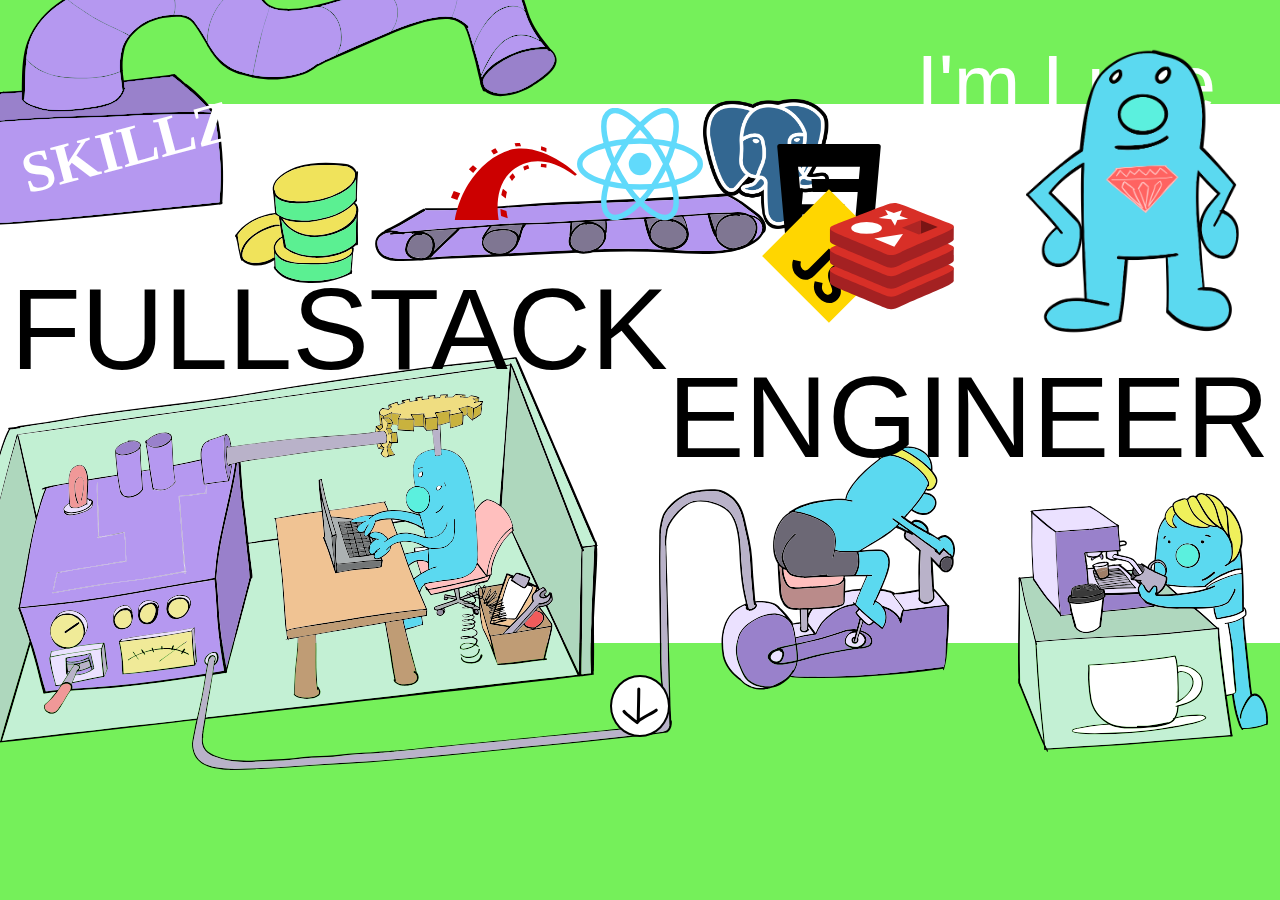
<file: index.html>
<!DOCTYPE html>
<html>
<head>
  <meta name="viewport" content="width=device-width, initial-scale=1.0">
  <meta name="author" content="Luke Danielson">
  <meta charset="utf-8">
  <meta name="description" content="Luke Danielson's personal website">
  <meta name="keywords" content="Luke Danielson, Luke, Danielson, Software Engineer, Software, Engineer, Fullstack, Fullstack Engineer">
  <title>Luke D.</title>

  <link rel="icon" href="./assets/Iconface.png" type="image/png">
  <link rel="stylesheet" href="https://fonts.googleapis.com/css?family=Saira:400,900">
  <link href="https://fonts.cdnfonts.com/css/koulen" rel="stylesheet">
  <link href="https://fonts.cdnfonts.com/css/caesar-dressing" rel="stylesheet">

  <style>
    :root {
      --background-color: #75F05A;
      --background-color-2: white;
    }

    body {
      background: var(--background-color);
      display: flex;
      flex-direction: column;
      overflow-x: hidden;
      margin: 0;
      height: 100vh;
    }

    .title-variant {
      color: var(--background-color-2);
      font-family: 'Koulen', sans-serif;
      font-style: normal;
      font-weight: 400;
      line-height: 0.5;
    }

    .big-title {
      font-size: min(9vw, 160px);
    }

    #intro-name {
      text-align: right;
      width: 90%;
      margin-top: 5%;
      font-size: min(9vw, 80px);
    }

    .hero {
      display: flex;
      /* flex-grow: 1; */
      z-index: 1;

      background: var(--background-color-2);
      width: 100%;
      height: fit-content;
      padding-top: 14%;
      padding-bottom: 14%;
      align-items: center;
      justify-content: center;
    }


    .title {
      font-family: 'Caesar Dressing', sans-serif;
      font-size: min(9vw, 160px);
      font-style: normal;
      font-weight: 400;
      line-height: 0.8;
      text-transform: uppercase;
      z-index: 999;
    }

    .row {
      display: flex;
      flex-direction: row;
    }

    .col {
      display: flex;
      flex-direction: column;
    }

    .align-center {
      align-items: center;
    }

    #hero-pose-illustration {
      position: absolute;
      width: 18%;
      left: 80%;
      bottom: 70%;
      background-image: url("./assets/ruby-hero-sprites.png");
      background-size: 300% 100%;
      background-repeat: no-repeat;
      aspect-ratio: 0.783;
    }

    #hero-pose-illustration:hover {
      animation: png-animation 0.25s steps(2);
      animation-iteration-count: 1;
      animation-fill-mode: forwards;
      /* animation-fill-mode: forwards; */
    }

    @keyframes png-animation {
      100% {
        background-position: 100%;
      }
    }

    #skill-machine-illustration {
      position: absolute;
      width: 65%;
      left: -5%;
      bottom: 100%;
    }

   #code-machine-illustration {
      position: absolute;
      width: 80%;
      left: -5%;
      bottom: -170%;
    }

    #barista-illustration {
      position: absolute;
      width: 20%;
      left: 80%;
      bottom: -160%;
    }

    #yoga-illustration {
      display: none;
      position: absolute;
      width: 20%;
      right: 28%;
      top: -170%;
    }

    #illustration-container {
      display: flex;
      position: relative;
      justify-content: center;
      align-items: center;
      flex-direction: column;
      justify-items: center;
    }

    #down-arrow {
      display: flex;
      margin-top: 2rem;
      z-index: 2;
      background: white;
      border-radius: 50%;
      border: 2px solid black;
      padding: 10px;
    }

    @keyframes down {
      from {
        transform: translateY(0);
      }
      to {
        transform: translateY(10px);
      }
    }

    #down-arrow:hover {
      box-shadow: 0 0 10px 0 rgba(0,0,0,0.5);
      animation-name: down;
      animation-duration: 1s;
      animation-timing-function: ease-in-out;
    }

    #down-arrow:active {
      filter: invert(100%) sepia(0%) saturate(0%) hue-rotate(0deg) brightness(100%) contrast(100%);
    }

    .view-port {
      height: 100vh;
      width: 100vw;
      align-items: center;
    }

    .mb-1 {
      margin-bottom: 1rem;
    }

    #react-icon {
      position: absolute;
      width: 10%;
      left: 45%;
      bottom: 135%;
    }
    #ror-icon {
      position: absolute;
      width: 10%;
      left: 35%;
      bottom: 135%;
    }
    #postgres-icon {
      position: absolute;
      width: 10%;
      left: 55%;
      bottom: 130%;
    }
    #html-icon {
      position: absolute;
      width: 10%;
      left: 60%;
      bottom: 110%;
    }
    #javascript-icon {
      position: absolute;
      width: 10%;
      left: 60%;
      bottom: 80%;
      rotate: 45deg;
    }

    #redis-icon {
      position: absolute;
      width: 10%;
      left: 65%;
      bottom: 80%;
    }

    @media screen and (max-width: 732px) {
      .hide-small {
        display: none;
      }

      body {
        height: 100vh;
      }

      #hero-pose-illustration {
        position: absolute;
        display: flex;
        width: 10%;
        left: 45%;
        bottom: 100%;
      }

      .hero {
        padding-top: 5%;
        padding-bottom: 5%;
      }
      #icons {
        display: flex;
        flex-direction: row;
        justify-content: center;
        padding-top:  1%;
      }
       #react-icon {
         position: static;
         width: 10%;
       }
       #ror-icon {
         position: static;
         width: 10%;
       }
       #postgres-icon {
         position: static;
         width: 10%;
       }
       #html-icon {
         position: static;
         width: 10%;
       }
       #javascript-icon {
         position: static;
         width: 10%;
         rotate: 0deg;
       }
       #redis-icon {
         position: static;
         width: 10%;
       }
    }

    .hidden {
      display: none;
    }

    @keyframes continue-transition {
      from {
        opacity: 0;
      }
      to{
        opacity: 1;
      }
    }

    .has-continued {
      display: block;
      animation-name: continue-transition;
      animation-duration: 2s;
    }

    #links {
      display: flex;
      flex-direction: row;
      justify-content: center;
      align-items: center;
      padding: 30px;
      gap: 40px;
    }
  </style>

  <script>
    function continueTransition() {
      let content = document.getElementById("content");
      content.classList.add("has-continued");
      let downArrow = document.getElementById("down-arrow");
      downArrow.style.display = "none";
    }
  </script>
</head>
<body>
  <div class="col align-center view-port mb-1">
    <div id="intro-name" class="title-variant">I'm Luke</div>
    <header class="hero">
      <div id="illustration-container">
        <!-- <img id="hero-pose-illustration" src="./assets/Heroillustration-04.svg" alt="Hero Illustration"> -->
        <div id="hero-pose-illustration"></div>
        <img class="hide-small" id="skill-machine-illustration" src="./assets/Heroillustration-01.svg" alt="Skill Machine Illustration">
        <img class="hide-small" id="code-machine-illustration" src="./assets/Heroillustration-02.svg" alt="Code Machine Illustration">
        <img class="hide-small" id="barista-illustration" src="./assets/Heroillustration-03.svg" alt="Barista Illustration">
        <img class="hide-small" id="yoga-illustration" src="./assets/Heroillustration-05.svg" alt="Yoga Illustration">
        <div style="display: flex;" class="title">
          <div class="row">
            <div>Fullstack</div>
            <div class="hide-small" style="padding-top: 7%">Engineer</div>
          </div>
        </div>
        <div id="icons">
          <img id="ror-icon" src="./assets/ruby-on-rails-icon.svg" alt="Ruby on Rails Icon">
          <img id="react-icon" src="./assets/React-icon.svg" alt="Ruby Icon">
          <img id="postgres-icon" src="./assets/PostgreSQL_logo.3colors.png" alt="Postgres Icon">
          <img id="html-icon" src="./assets/icons8-html5.svg" alt="HTML Icon">
          <img id="javascript-icon" src="./assets/icons8-javascript.svg" alt="Javascript Icon">
          <img id="redis-icon" src="./assets/202809_redis_icon.svg" alt="Redis Icon">
        </div>
      </div>
    </header>

    <button id="down-arrow" onclick="continueTransition();">
       <svg width="36" height="38" viewBox="0 0 36 38" fill="none" xmlns="http://www.w3.org/2000/svg">
       <g id="Down Arrow">
       <path class="invert" id="Vector-2" d="M16.7926 2C16.7926 12.7954 16.2643 23.5692 16.2643 34.3632" stroke="black" stroke-width="3" stroke-linecap="round"/>
       <path class="invert" id="Vector-3" d="M15.2077 35.608C12.0569 33.3809 8.72214 30.7592 5.93296 28.2317C4.64384 27.0635 2.82821 25.7062 2 24.4053" stroke="black" stroke-width="3" stroke-linecap="round"/>
       <path class="invert" id="Vector-4" d="M34.2267 23.1606C29.8 26.3211 24.3622 28.6882 19.7276 31.6663C18.2829 32.5946 16.3034 34.1404 14.6793 34.7781" stroke="black" stroke-width="3" stroke-linecap="round"/>
       </g>
       </svg>
    </button>

    <div id="content" class="hidden">
      <h1 class="title-variant big-title" style="margin-top: 20%;">More to come soon...</h1>
      <div id="links" class="row">
        <a href="https://www.linkedin.com/in/luke-aaron-danielson/">
          <img src="./assets/linkedin-icon.png" alt="LinkedIn Icon">
        </a>
        <a href="https://github.com/danielukea/luke-danielson.github.io">
          <img src="./assets/github-icon.png" alt="Github Icon">
        </a>
      </div>
    </div>
  </div>
</body>
</html>
</file>
